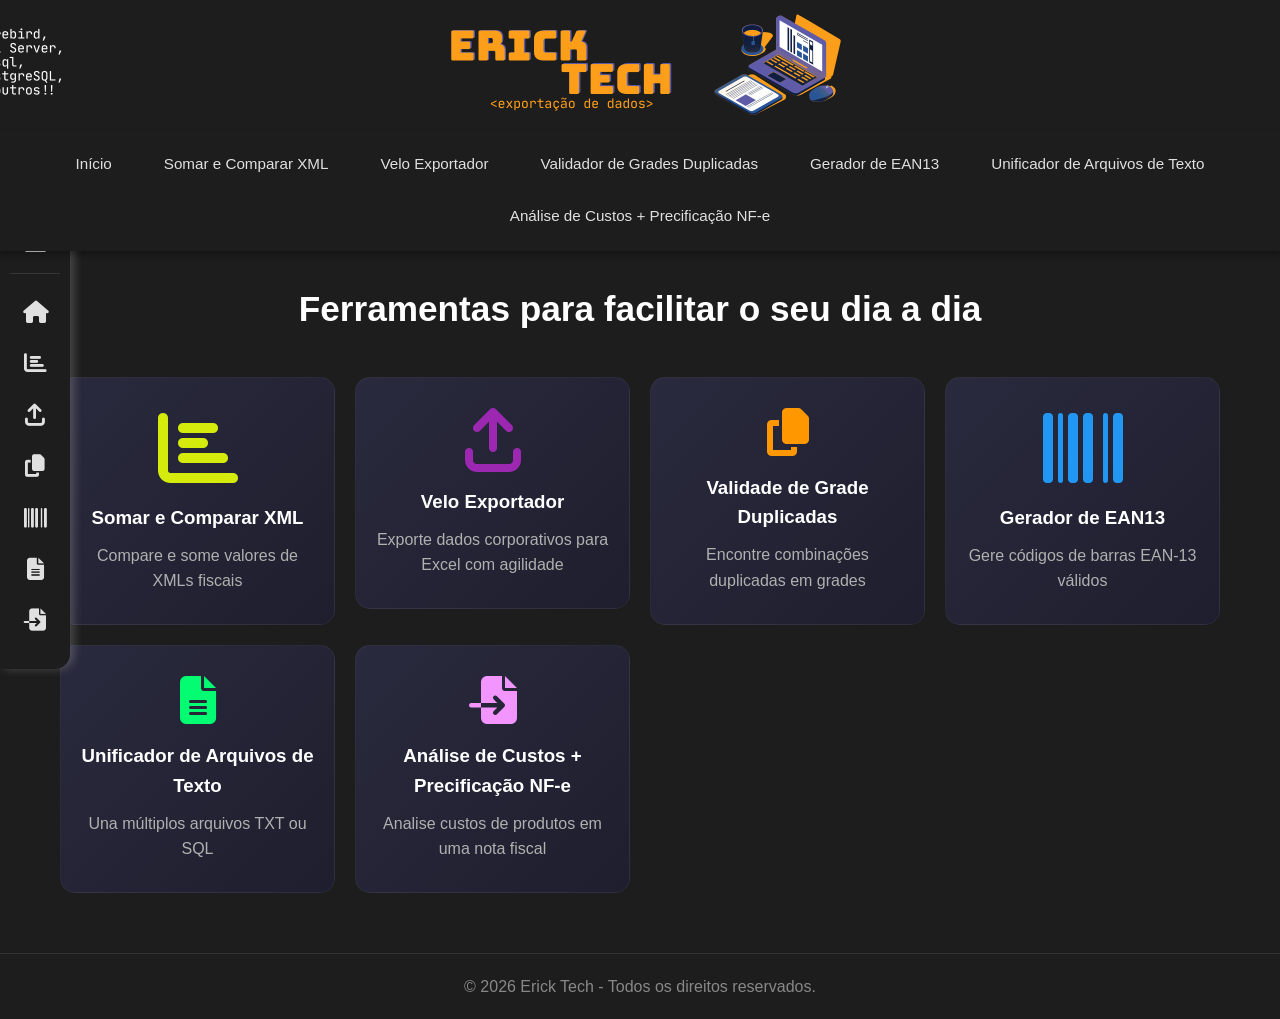
<file: index.html>
<!DOCTYPE html>
<html lang="pt-BR">

<head>
    <meta charset="UTF-8">
    <meta name="viewport" content="width=device-width, initial-scale=1.0">
    <title>Erick Tech - Ferramentas e Sistemas</title>
    <link rel="stylesheet" href="style/style.css">
    <link rel="stylesheet" href="https://cdnjs.cloudflare.com/ajax/libs/font-awesome/6.4.0/css/all.min.css">
    <style>
        /* Estilos exclusivos da página inicial */
        .welcome-message {
            text-align: center;
            margin-bottom: 40px;
        }

        .welcome-message h2 {
            font-size: 2.2rem;
            color: #ffffff;
            margin-bottom: 20px;
        }

        .cards-grid {
            display: grid;
            grid-template-columns: repeat(auto-fit, minmax(220px, 1fr));
            gap: 20px;
            margin-top: 30px;
        }

        .card-link {
            text-decoration: none;
            color: inherit;
            display: block;
        }

        .card-link .card {
            text-align: center;
            padding: 30px 20px;
        }

        .card-link .card h3 {
            color: #fff;
            margin: 15px 0 10px;
        }

        .card-link .card p {
            color: #b0b0b0;
        }

        .card-link:hover .card {
            border-color: #46a24a;
        }
    </style>
</head>

<body>
    <header class="banner">
        <h1></h1>
    </header>
    <div id="menu-container"></div>
    <div id="container-index"></div>
    <div id="menu-lateral-container"></div>

    
    </main>

    <footer>
        &copy; 2026 Erick Tech - Todos os direitos reservados.
    </footer>

    <script src="./js/menu-lateral.js"></script>
    <script src="./js/container-index.js"></script>
    <script src="./js/menu.js"></script>
</body>

</html>
</file>
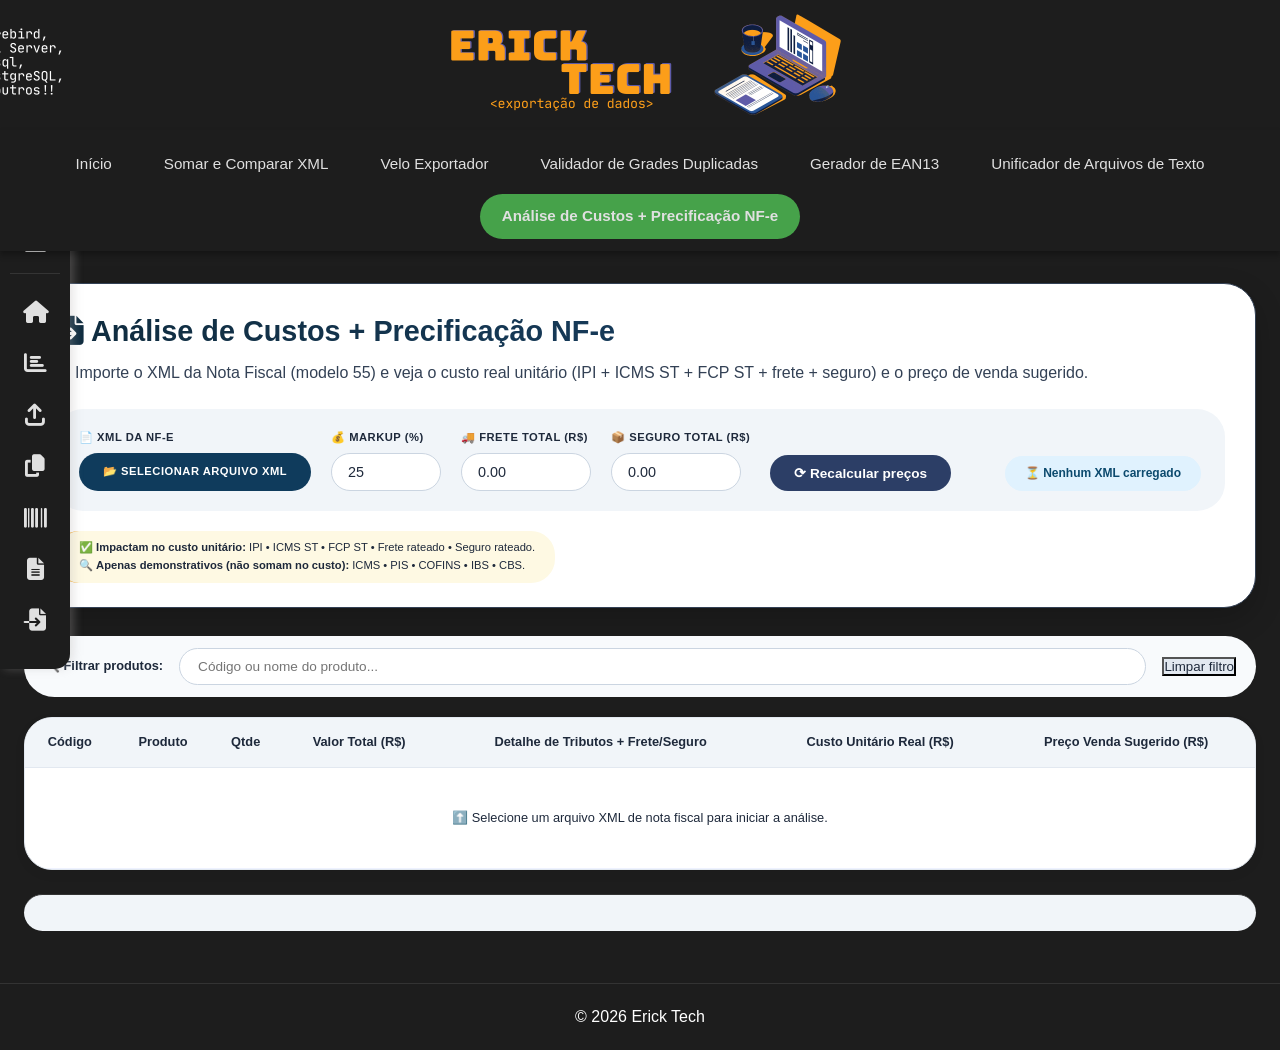
<file: analise_custos_precificacao_nfe/index.html>
<!DOCTYPE html>
<html lang="pt-BR">

<head>
    <meta charset="UTF-8">
    <meta name="viewport" content="width=device-width, initial-scale=1.0, user-scalable=yes">
    <title>Analisador Fiscal NF-e | Custo Real + Preço de Venda</title>
    <link rel="stylesheet" href="../style/style.css">
    <link rel="stylesheet" href="style.css">
    <link rel="stylesheet" href="https://cdnjs.cloudflare.com/ajax/libs/font-awesome/6.4.0/css/all.min.css">
</head>

<body>
    <header class="banner">
        <h1></h1>
    </header>
    <div id="menu-container"></div>
    <div id="menu-lateral-container"></div>

    <main class="container">
        <div class="card">
            <h1><i class="fa-solid fa-file-import"></i> Análise de Custos + Precificação NF-e</h1>
            <div class="sub">Importe o XML da Nota Fiscal (modelo 55) e veja o custo real unitário (IPI + ICMS ST + FCP
                ST + frete + seguro) e o preço de venda sugerido.</div>

            <div class="controls">
                <div class="ctrl-group">
                    <label>📄 XML da NF-e</label>
                    <input type="file" id="xmlUpload" accept=".xml" class="file-input" />
                    <label for="xmlUpload" class="file-label upload-btn" style="background:#0f3b5c; color:white;">📂
                        Selecionar arquivo XML</label>
                </div>
                <div class="ctrl-group">
                    <label>💰 Markup (%)</label>
                    <input type="number" id="markupPercent" value="25" step="0.5" style="width:110px">
                </div>
                <div class="ctrl-group">
                    <label>🚚 Frete Total (R$)</label>
                    <input type="number" id="freteTotal" value="0.00" step="0.01" style="width:130px">
                </div>
                <div class="ctrl-group">
                    <label>📦 Seguro Total (R$)</label>
                    <input type="number" id="seguroTotal" value="0.00" step="0.01" style="width:130px">
                </div>
                <button id="refreshCalc" style="background:#2c3e66;">⟳ Recalcular preços</button>
                <div id="statusMsg" class="status">⏳ Nenhum XML carregado</div>
            </div>

            <div class="legend">
                ✅ <strong>Impactam no custo unitário:</strong> IPI • ICMS ST • FCP ST • Frete rateado • Seguro
                rateado.<br>
                🔍 <strong>Apenas demonstrativos (não somam no custo):</strong> ICMS • PIS • COFINS • IBS • CBS.
            </div>
        </div>

        <!-- Área de filtro -->
        <div class="filter-area">
            <label>🔍 Filtrar produtos:</label>
            <input type="text" id="filterInput" placeholder="Código ou nome do produto..." autocomplete="off">
            <button id="clearFilter" class="btn-outline" style="background:#e2e8f0; color:#1e293b;">Limpar
                filtro</button>
        </div>

        <div class="table-wrapper">
            <table id="invoiceTable">
                <thead>
                    <tr>
                        <th>Código</th>
                        <th>Produto</th>
                        <th>Qtde</th>
                        <th>Valor Total (R$)</th>
                        <th>Detalhe de Tributos + Frete/Seguro</th>
                        <th>Custo Unitário Real (R$)</th>
                        <th>Preço Venda Sugerido (R$)</th>
                    </tr>
                </thead>
                <tbody id="tableBody">
                    <tr>
                        <td colspan="7" style="text-align:center; padding:40px;">⬆️ Selecione um arquivo XML de nota
                            fiscal para iniciar a análise.</td>
                    </tr>
                </tbody>
            </table>
        </div>
        <footer id="footerTotals" class="footer-totals"></footer>
    </main>

    <footer style="text-align: center; margin-top: 20px; color: #fff;">&copy; 2026 Erick Tech</footer>

    <script src="../js/menu-lateral.js"></script>
    <script src="../js/menu.js"></script>
    <script src="script.js"></script>
</body>

</html>
</file>
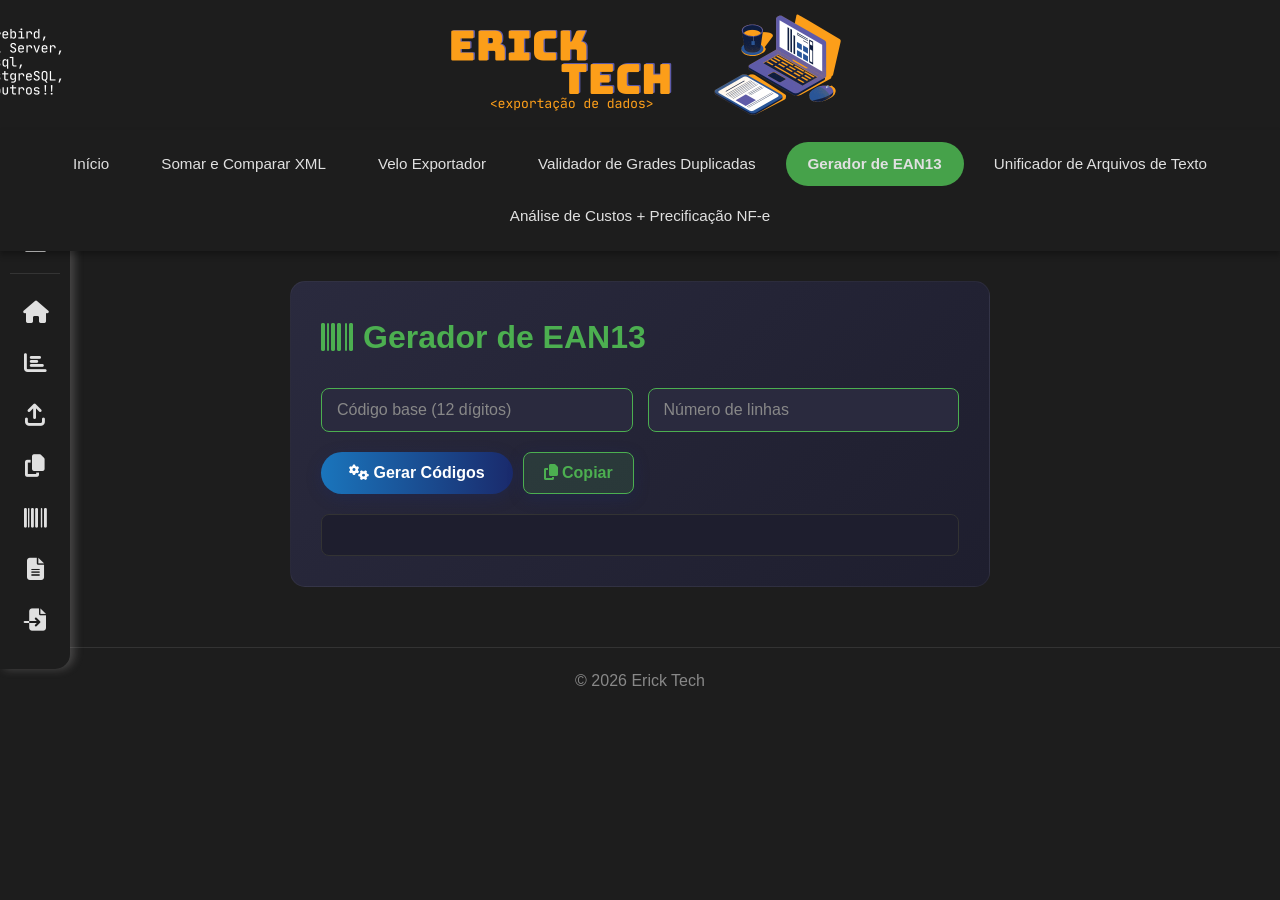
<file: gerador-ean13/index.html>
<!DOCTYPE html>
<html lang="pt-BR">

<head>
    <meta charset="UTF-8">
    <meta name="viewport" content="width=device-width, initial-scale=1.0">
    <title>Gerador de EAN13 - Erick Tech</title>
    <link rel="stylesheet" href="../style/style.css">
    <link rel="stylesheet" href="https://cdnjs.cloudflare.com/ajax/libs/font-awesome/6.4.0/css/all.min.css">
    <style>
        .ean-container {
            max-width: 700px;
            margin: 0 auto;
        }

        .ean-inputs {
            display: flex;
            gap: 15px;
            margin-bottom: 20px;
            flex-wrap: wrap;
        }

        .ean-inputs input {
            padding: 12px 15px;
            border: 1px solid #4CAF50;
            border-radius: 8px;
            background: #2a2a3e;
            color: #fff;
            font-size: 1rem;
            flex: 1;
            min-width: 200px;
        }

        .ean-inputs input::placeholder {
            color: #888;
        }

        .ean-buttons {
            display: flex;
            gap: 10px;
            margin-bottom: 20px;
            flex-wrap: wrap;
        }

        .ean-output {
            background: #1e1e2e;
            border: 1px solid #333;
            border-radius: 8px;
            padding: 20px;
            font-family: 'Courier New', monospace;
            color: #e0e0e0;
            max-height: 400px;
            overflow-y: auto;
            white-space: pre-wrap;
        }
    </style>
</head>

<body>
    <header class="banner">
        <h1></h1>
    </header>
    <div id="menu-container"></div>
    <div id="menu-lateral-container"></div>

    <main class="container">
        <div class="ean-container card" style="padding:30px;">
            <h1 style="color:#4CAF50; display:flex; align-items:center; gap:10px; margin-bottom:25px;">
                <i class="fas fa-barcode"></i> Gerador de EAN13
            </h1>
            <div class="ean-inputs">
                <input type="text" id="baseCode" placeholder="Código base (12 dígitos)" maxlength="12">
                <input type="number" id="rowCount" placeholder="Número de linhas" min="1">
            </div>
            <div class="ean-buttons">
                <button class="btn" id="generateBtn"><i class="fas fa-cogs"></i> Gerar Códigos</button>
                <button class="btn btn-secondary" id="copyBtn"><i class="fas fa-copy"></i> Copiar</button>
            </div>
            <div class="ean-output" id="output"></div>
        </div>
    </main>
    <footer>&copy; 2026 Erick Tech</footer>

    <script src="../js/menu-lateral.js"></script>
    <script src="../js/menu.js"></script>
    <script src="script.js"></script>
</body>

</html>
</file>
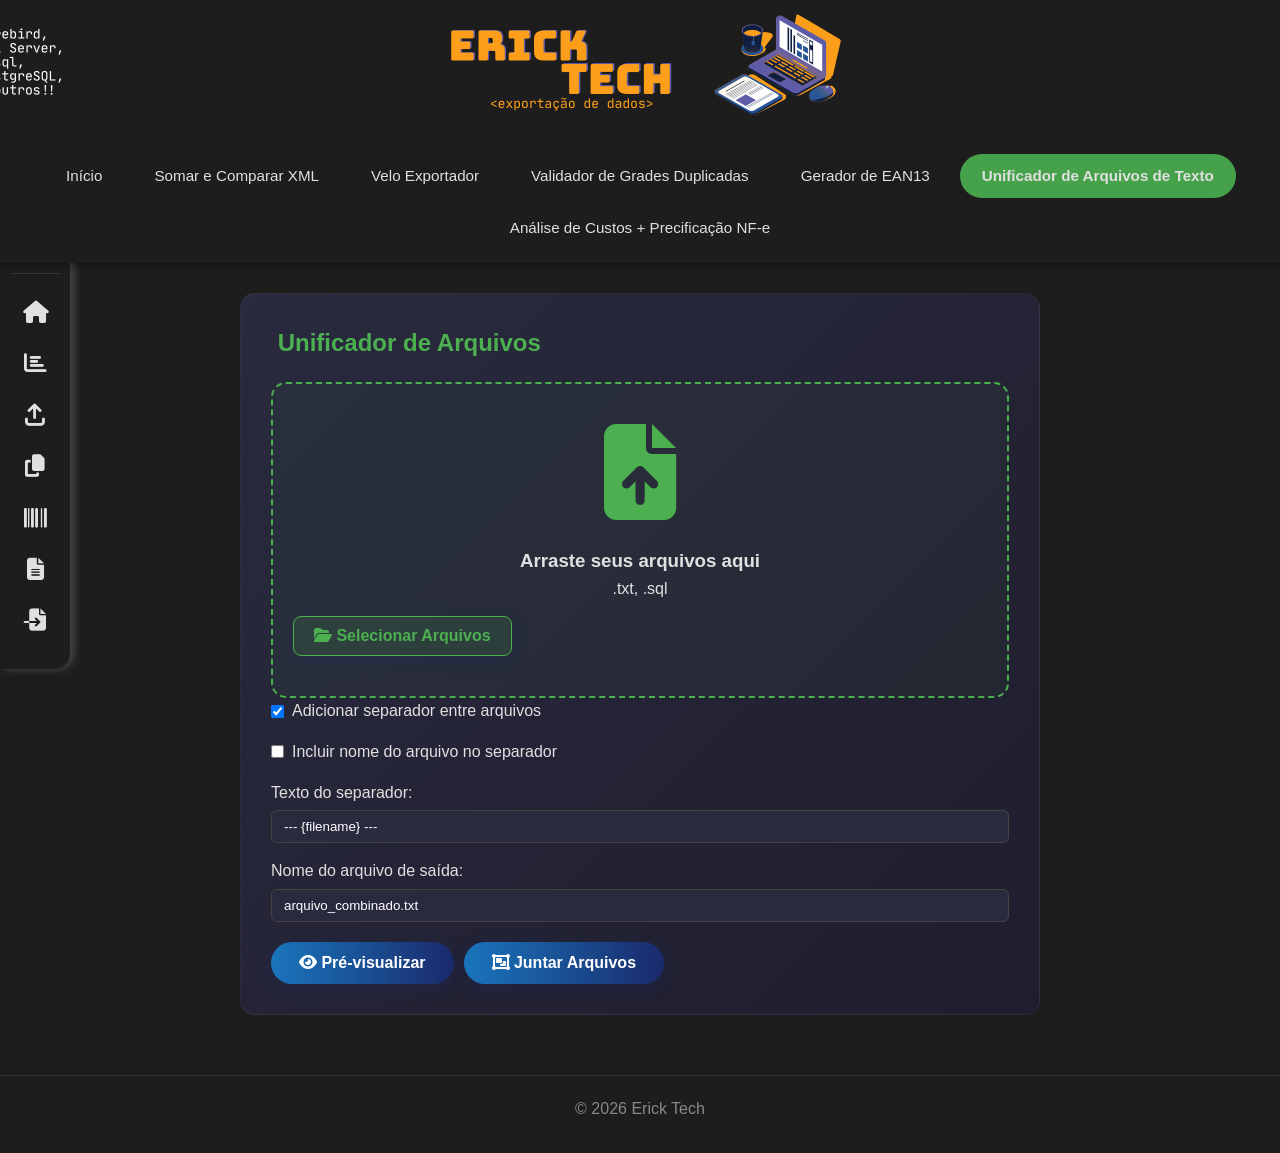
<file: unificador-arquivos-texto/index.html>
<!DOCTYPE html>
<html lang="pt-BR">

<head>
    <meta charset="UTF-8">
    <meta name="viewport" content="width=device-width, initial-scale=1.0">
    <title>Unificador de Arquivos - Erick Tech</title>
    <link rel="stylesheet" href="../style/style.css">
    <link rel="stylesheet" href="https://cdnjs.cloudflare.com/ajax/libs/font-awesome/6.4.0/css/all.min.css">
    <style>
        .unifier-card {
            max-width: 800px;
            margin: 0 auto;
        }

        .file-list {
            list-style: none;
            max-height: 200px;
            overflow-y: auto;
            background: #1e1e2e;
            border-radius: 8px;
            padding: 10px;
            margin: 15px 0;
        }

        .file-item {
            display: flex;
            justify-content: space-between;
            align-items: center;
            padding: 8px;
            border-bottom: 1px solid #333;
            color: #ccc;
        }

        .file-item:last-child {
            border-bottom: none;
        }

        .remove-file {
            color: #ff6b6b;
            cursor: pointer;
            font-weight: bold;
        }

        .preview-box {
            background: #1e1e2e;
            border-radius: 8px;
            padding: 15px;
            max-height: 300px;
            overflow-y: auto;
            font-family: monospace;
            white-space: pre-wrap;
            color: #e0e0e0;
        }

        .option-group {
            margin-bottom: 15px;
        }

        .option-group label {
            display: flex;
            align-items: center;
            gap: 8px;
            cursor: pointer;
        }

        .option-group input[type="text"] {
            padding: 8px 12px;
            background: #2a2a3e;
            border: 1px solid #444;
            border-radius: 6px;
            color: white;
            width: 100%;
            margin-top: 5px;
        }
    </style>
</head>

<body>
    <header class="banner">
        <h1></h1>
    </header>
    <nav>
    <div id="menu-container"></div>
    <div id="menu-lateral-container"></div>

    <main class="container">
        <div class="card unifier-card" style="padding:30px;">
            <h1 style="color:#4CAF50; margin-bottom:20px;"><i class="fas fa-file-merge"></i> Unificador de Arquivos</h1>
            <div class="drop-zone" id="dropZone">
                <div class="upload-icon"><i class="fas fa-file-upload fa-2x"></i></div>
                <h3>Arraste seus arquivos aqui</h3>
                <p>.txt, .sql</p>
                <input type="file" id="fileInput" multiple accept=".txt,.sql" hidden>
                <button class="btn btn-secondary" id="selectBtn" style="margin-top:15px;">
                    <i class="fas fa-folder-open"></i> Selecionar Arquivos
                </button>
            </div>

            <div id="fileSection" style="display:none;">
                <h3 style="margin:20px 0 10px; color:#ccc;">Arquivos Selecionados</h3>
                <ul class="file-list" id="fileList"></ul>
            </div>

            <div class="option-group">
                <label>
                    <input type="checkbox" id="addSeparator" checked>
                    Adicionar separador entre arquivos
                </label>
            </div>
            <div class="option-group">
                <label>
                    <input type="checkbox" id="addFileName">
                    Incluir nome do arquivo no separador
                </label>
            </div>
            <div class="option-group">
                <label>Texto do separador:</label>
                <input type="text" id="separatorText" value="--- {filename} ---">
            </div>
            <div class="option-group">
                <label>Nome do arquivo de saída:</label>
                <input type="text" id="outputFileName" value="arquivo_combinado.txt">
            </div>

            <div id="preview" style="display:none; margin-top:20px;">
                <h3 style="color:#ccc;">Pré-visualização</h3>
                <div class="preview-box" id="previewContent"></div>
            </div>

            <div style="display:flex; gap:10px; flex-wrap:wrap; margin-top:20px;">
                <button class="btn" id="previewBtn"><i class="fas fa-eye"></i> Pré-visualizar</button>
                <button class="btn" id="mergeBtn"><i class="fas fa-object-group"></i> Juntar Arquivos</button>
                <button class="btn btn-secondary" id="downloadBtn" style="display:none;"><i class="fas fa-download"></i>
                    Baixar</button>
            </div>
            <div id="message" style="margin-top:15px; padding:10px; border-radius:6px; display:none;"></div>
        </div>
    </main>
    <footer>&copy; 2026 Erick Tech</footer>

    <script src="../js/menu-lateral.js"></script>
    <script src="../js/menu.js"></script>
    <script src="script.js"></script>
</body>

</html>
</file>
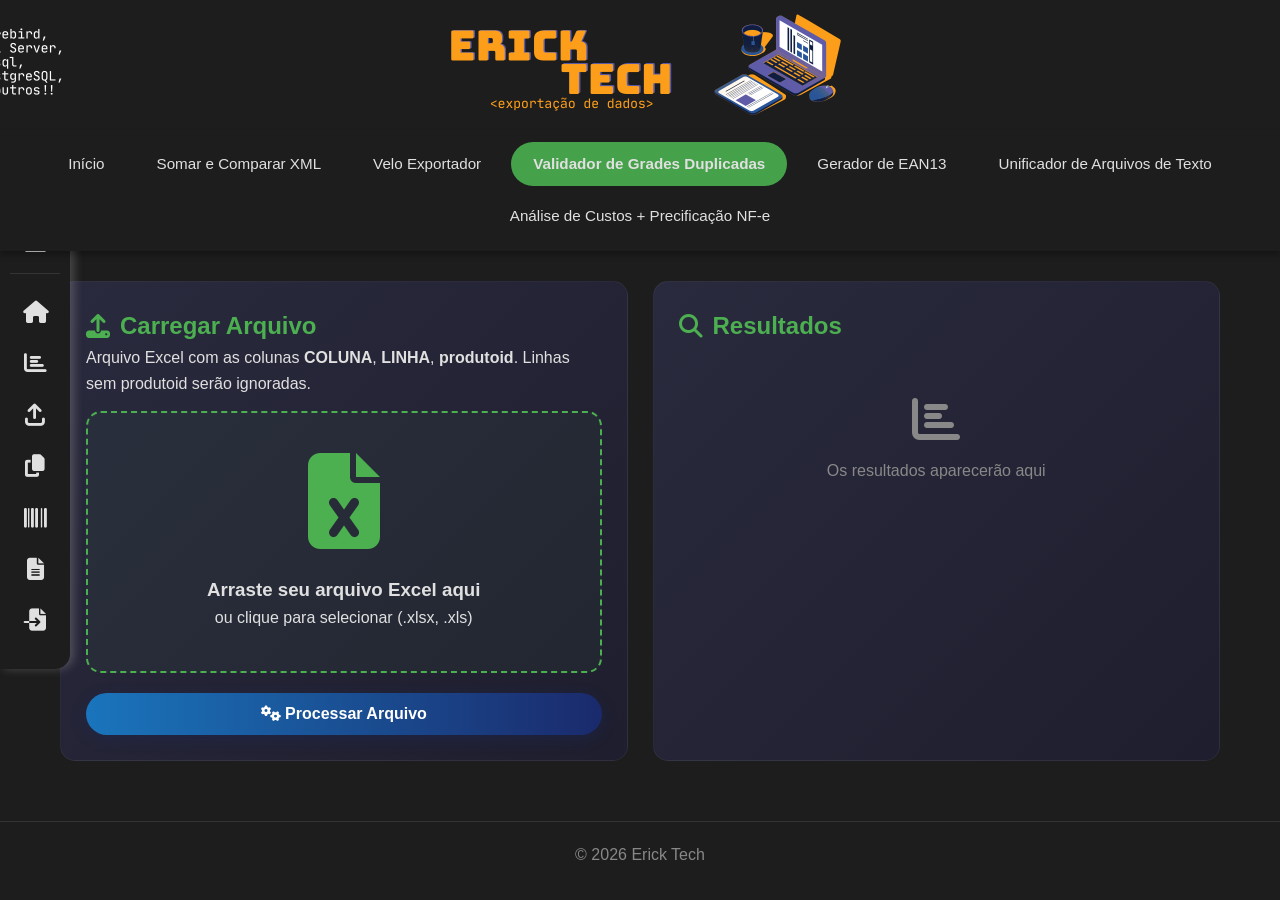
<file: validade-grade-duplicadas/index.html>
<!DOCTYPE html>
<html lang="pt-BR">

<head>
    <meta charset="UTF-8">
    <meta name="viewport" content="width=device-width, initial-scale=1.0">
    <title>Validador de Grades Duplicadas - Erick Tech</title>
    <link rel="stylesheet" href="../style/style.css">
    <link rel="stylesheet" href="https://cdnjs.cloudflare.com/ajax/libs/font-awesome/6.4.0/css/all.min.css">
    <style>
        .dual-grid {
            display: grid;
            grid-template-columns: 1fr 1fr;
            gap: 25px;
            margin-top: 20px;
        }

        @media (max-width: 900px) {
            .dual-grid {
                grid-template-columns: 1fr;
            }
        }

        .stats-row {
            display: flex;
            justify-content: space-around;
            flex-wrap: wrap;
            gap: 15px;
            margin: 20px 0;
        }

        .stat-item {
            background: rgba(255, 255, 255, 0.05);
            border-radius: 10px;
            padding: 15px;
            text-align: center;
            min-width: 150px;
        }

        .stat-item .number {
            font-size: 2.5rem;
            font-weight: bold;
            color: #4CAF50;
        }

        .duplicates-table {
            width: 100%;
            border-collapse: collapse;
            margin-top: 15px;
        }

        .duplicates-table th {
            background: rgba(76, 175, 80, 0.2);
            color: #4CAF50;
            padding: 12px;
        }

        .duplicates-table td {
            padding: 10px;
            border-bottom: 1px solid rgba(255, 255, 255, 0.05);
        }

        .duplicates-table tr:hover {
            background: rgba(76, 175, 80, 0.05);
        }

        .example-box {
            background: rgba(255, 193, 7, 0.1);
            border-left: 4px solid #FFC107;
            padding: 15px;
            border-radius: 0 8px 8px 0;
            margin-top: 20px;
            color: #ccc;
        }
    </style>
</head>

<body>
    <header class="banner">
    
    
    </header>
    <div id="menu-container"></div>
    <div id="menu-lateral-container"></div>
    
    

    <main class="container">
        <div class="dual-grid">
            <div class="card">
                <h2 style="color:#4CAF50; display:flex; align-items:center; gap:10px;">
                    <i class="fas fa-upload"></i> Carregar Arquivo
                </h2>
                <p style="margin-bottom:15px;">Arquivo Excel com as colunas <strong>COLUNA</strong>,
                    <strong>LINHA</strong>, <strong>produtoid</strong>. Linhas sem produtoid serão ignoradas.</p>
                <div class="drop-zone" id="dropArea">
                    <div class="upload-icon"><i class="fas fa-file-excel fa-2x"></i></div>
                    <h3>Arraste seu arquivo Excel aqui</h3>
                    <p>ou clique para selecionar (.xlsx, .xls)</p>
                    <input type="file" id="fileInput" accept=".xlsx,.xls" hidden>
                </div>
                <div id="fileInfo" style="display:none; margin-top:15px; color:#ccc;">
                    <p><strong>Arquivo:</strong> <span id="fileName"></span></p>
                    <p><strong>Tamanho:</strong> <span id="fileSize"></span></p>
                </div>
                <button class="btn" id="processBtn" disabled style="margin-top:20px; width:100%;">
                    <i class="fas fa-cogs"></i> Processar Arquivo
                </button>
            </div>

            <div class="card">
                <h2 style="color:#4CAF50; display:flex; align-items:center; gap:10px;">
                    <i class="fas fa-search"></i> Resultados
                </h2>
                <div id="initialMessage" style="text-align:center; padding:50px 20px; color:#888;">
                    <i class="fas fa-chart-bar fa-3x" style="margin-bottom:15px;"></i>
                    <p>Os resultados aparecerão aqui</p>
                </div>
                <div id="resultContainer" style="display:none;">
                    <div class="card" style="background:rgba(76,175,80,0.1); margin-bottom:20px;">
                        <h3 style="color:#4CAF50;">Resumo</h3>
                        <div class="stats-row">
                            <div class="stat-item">
                                <div class="number" id="totalDuplicates">0</div>
                                <div>Duplicatas</div>
                            </div>
                            <div class="stat-item">
                                <div class="number" id="uniqueDuplicates">0</div>
                                <div>Combinações</div>
                            </div>
                            <div class="stat-item">
                                <div class="number" id="totalRows">0</div>
                                <div>Linhas analisadas</div>
                            </div>
                        </div>
                    </div>
                    <div style="overflow-x:auto;">
                        <table class="duplicates-table">
                            <thead>
                                <tr>
                                    <th>#</th>
                                    <th>COLUNA</th>
                                    <th>LINHA</th>
                                    <th>produtoid</th>
                                    <th>Ocorrências</th>
                                </tr>
                            </thead>
                            <tbody id="resultsBody"></tbody>
                        </table>
                    </div>
                    <button class="btn" id="exportBtn" style="margin-top:20px; width:100%;">
                        <i class="fas fa-download"></i> Exportar Duplicatas
                    </button>
                    <div class="example-box">
                        <h4><i class="fas fa-lightbulb"></i> Exemplo</h4>
                        <p>O sistema identifica combinações COLUNA+LINHA+produtoid repetidas.</p>
                    </div>
                </div>
            </div>
        </div>
    </main>
    <footer>&copy; 2026 Erick Tech</footer>

    <script src="../js/menu-lateral.js"></script>
    <script src="../js/menu.js"></script>
    <script src="https://cdn.sheetjs.com/xlsx-0.20.0/package/dist/xlsx.full.min.js"></script>
    <script src="script.js"></script>
</body>

</html>
</file>
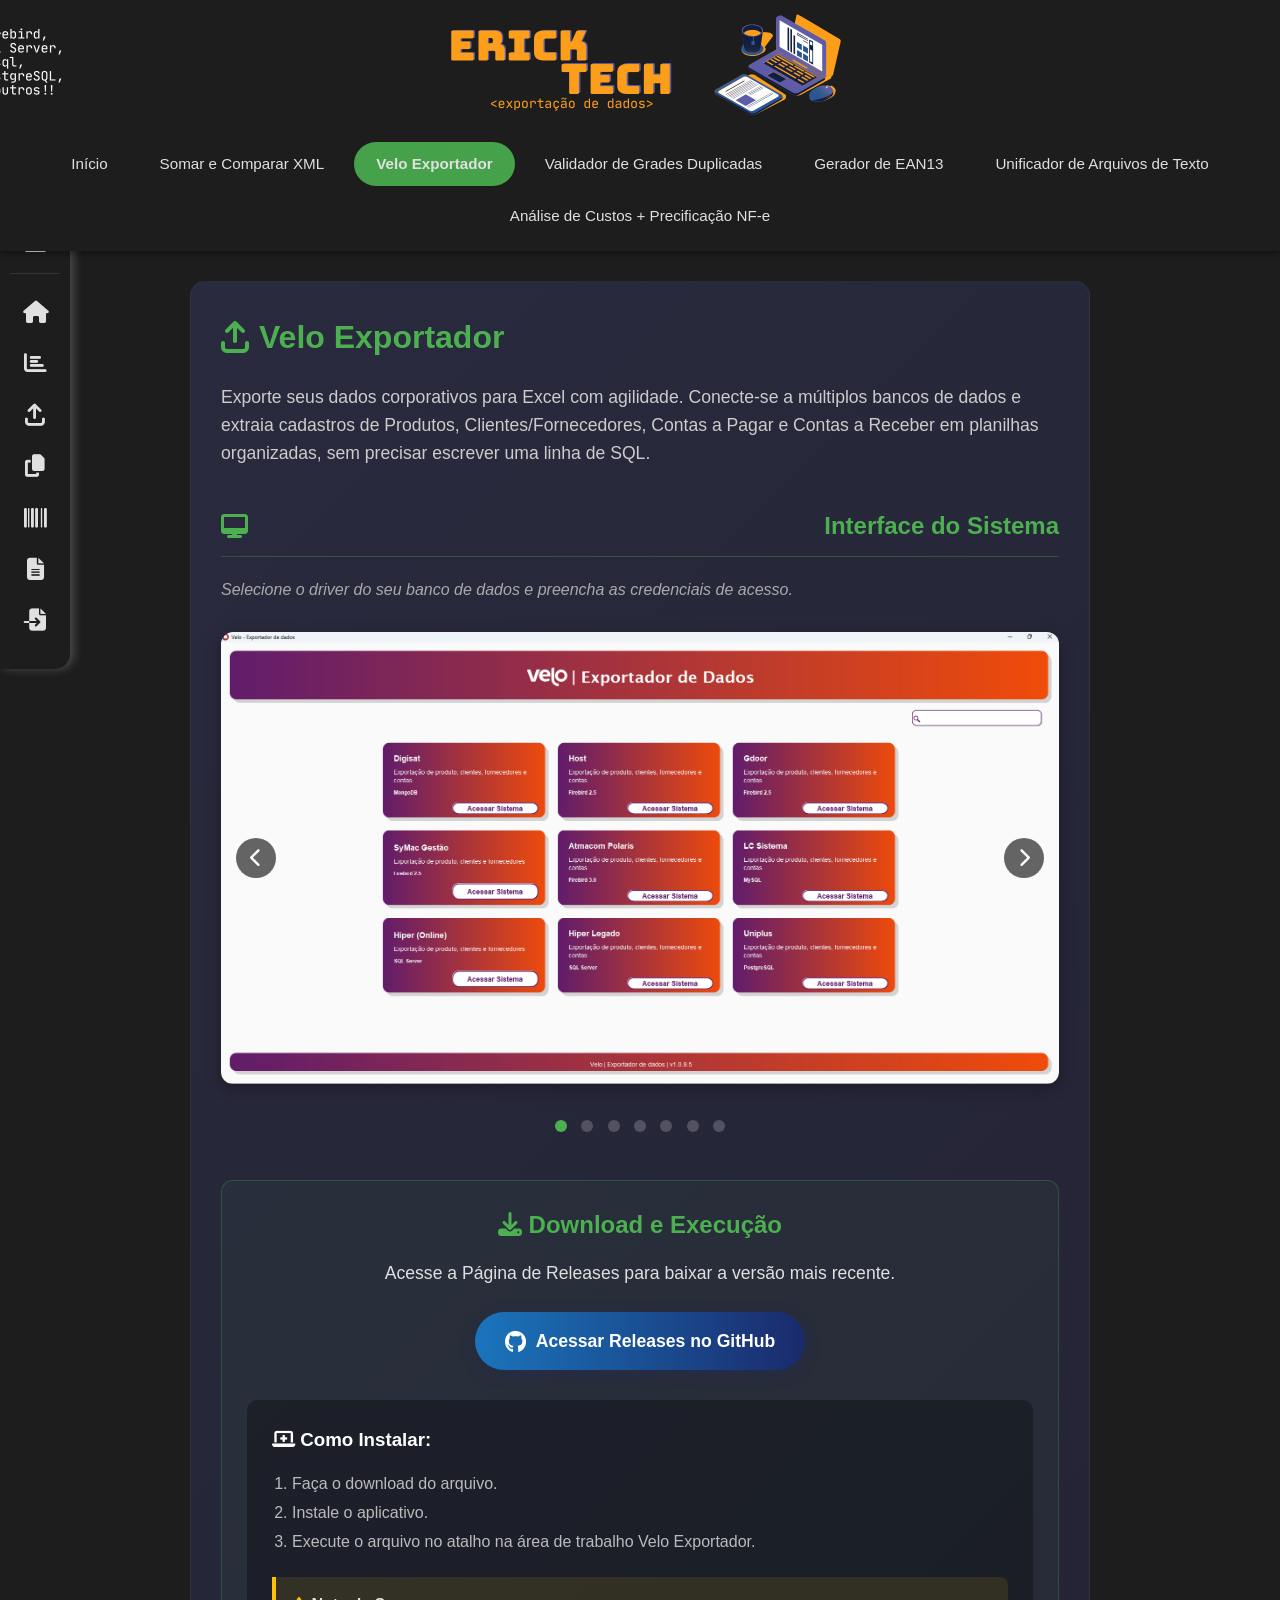
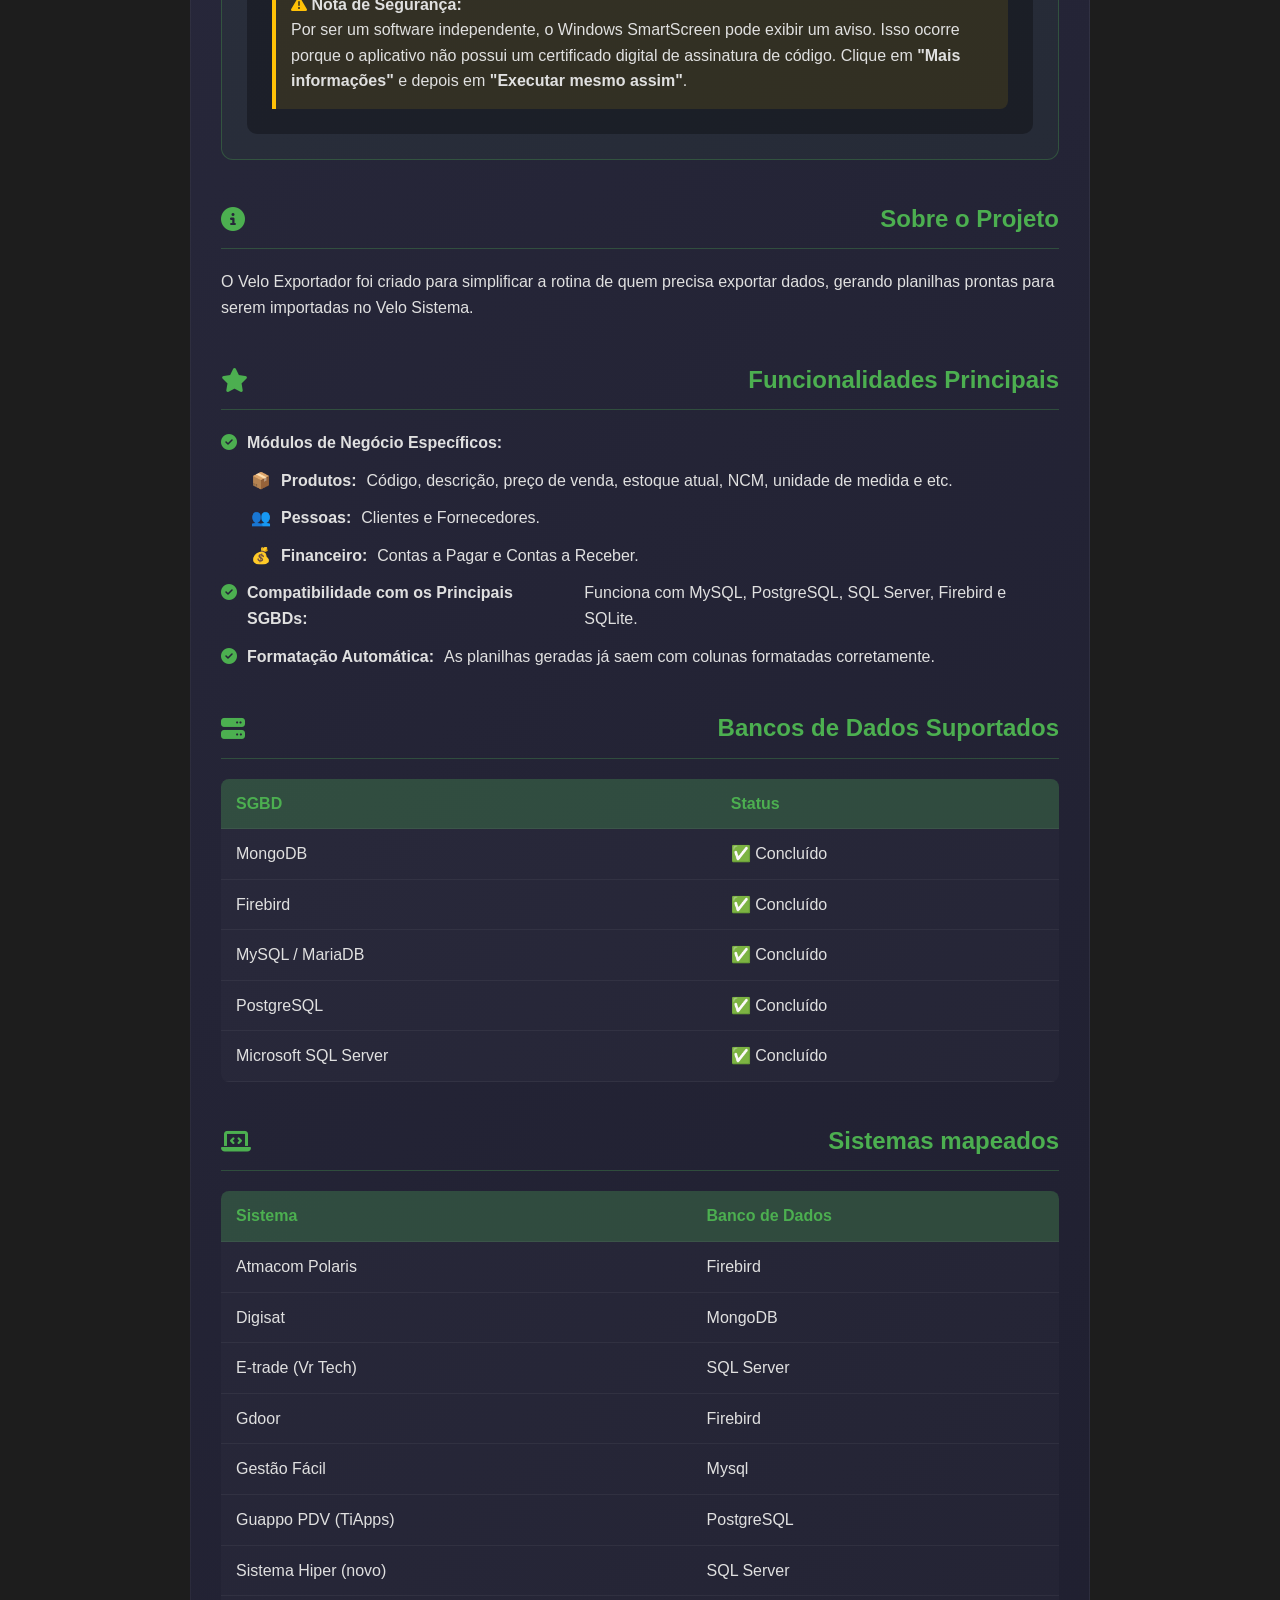
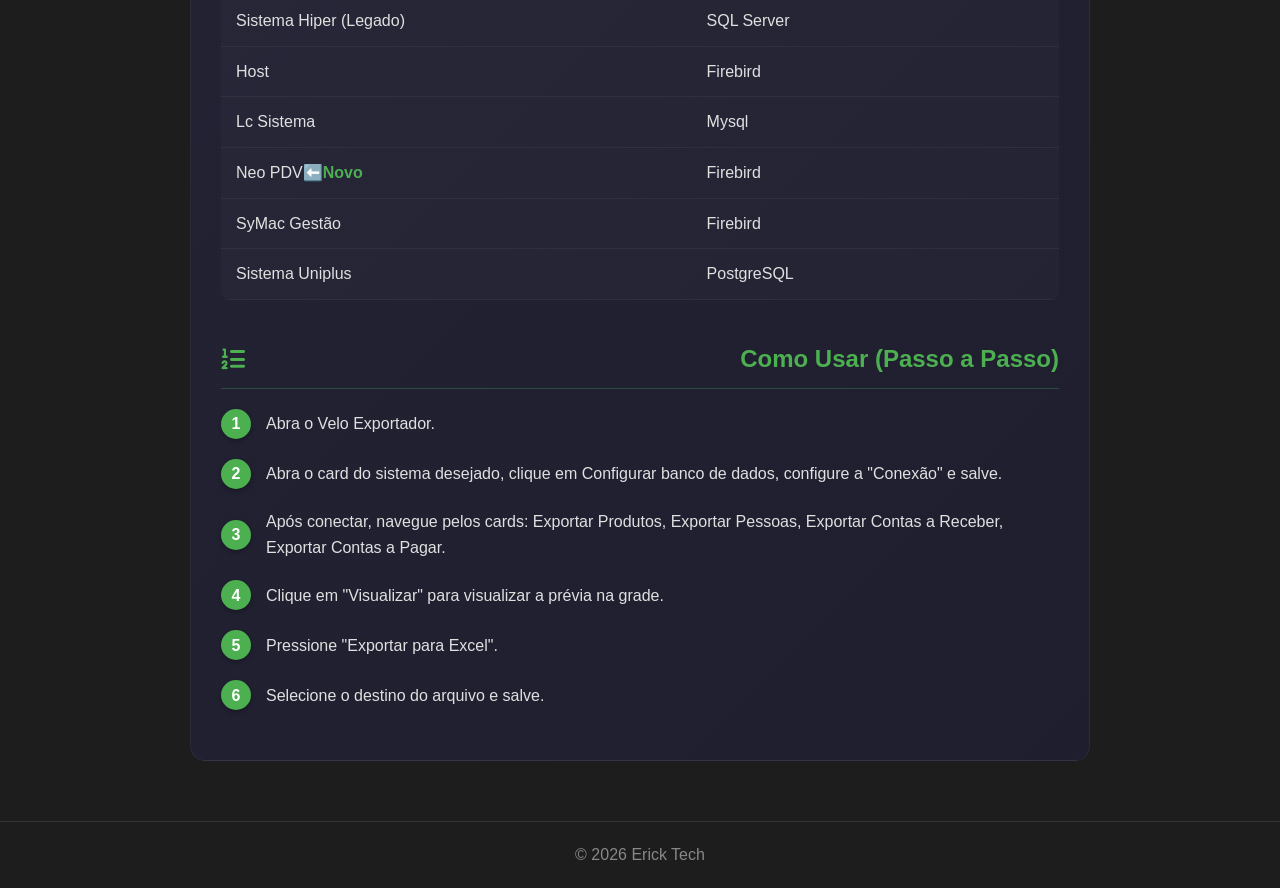
<file: velo-exportador/index.html>
<!DOCTYPE html>
<html lang="pt-BR">

<head>
    <meta charset="UTF-8">
    <meta name="viewport" content="width=device-width, initial-scale=1.0">
    <title>Velo Exportador - Erick Tech</title>
    <link rel="stylesheet" href="../style/style.css">
    <link rel="stylesheet" href="https://cdnjs.cloudflare.com/ajax/libs/font-awesome/6.4.0/css/all.min.css">
    <style>
        .velo-card {
            max-width: 900px;
            margin: 0 auto;
            padding: 30px;
        }

        /* CARROSSEL */
        .carousel-container {
            position: relative;
            max-width: 100%;
            margin: 30px auto;
            overflow: hidden;
            border-radius: 12px;
            box-shadow: 0 5px 15px rgba(0, 0, 0, 0.3);
            background: #111;
        }

        .carousel-slides {
            display: flex;
            transition: transform 0.5s ease-in-out;
        }

        .carousel-slide {
            min-width: 100%;
            display: flex;
            justify-content: center;
            align-items: center;
        }

        .carousel-slide img {
            max-width: 100%;
            height: auto;
            max-height: 500px;
            display: block;
        }

        .carousel-btn {
            position: absolute;
            top: 50%;
            transform: translateY(-50%);
            background: rgba(0, 0, 0, 0.6);
            color: white;
            border: none;
            width: 40px;
            height: 40px;
            cursor: pointer;
            font-size: 1.2rem;
            border-radius: 50%;
            transition: background 0.3s;
            z-index: 10;
            display: flex;
            align-items: center;
            justify-content: center;
        }

        .carousel-btn:hover {
            background: rgba(76, 175, 80, 0.9);
        }

        .prev-btn {
            left: 15px;
        }

        .next-btn {
            right: 15px;
        }

        .carousel-dots {
            text-align: center;
            margin-top: 15px;
        }

        .dot {
            display: inline-block;
            width: 12px;
            height: 12px;
            background: rgba(255, 255, 255, 0.2);
            margin: 0 5px;
            border-radius: 50%;
            cursor: pointer;
            transition: background 0.3s;
        }

        .dot.active,
        .dot:hover {
            background: #4CAF50;
        }

        /* OUTROS ESTILOS DA PÁGINA */
        .section-title {
            color: #4CAF50;
            border-bottom: 1px solid rgba(76, 175, 80, 0.3);
            padding-bottom: 10px;
            margin-top: 40px;
            margin-bottom: 20px;
            display: flex;
            align-items: center;
            gap: 10px;
        }

        .data-table {
            width: 100%;
            border-collapse: collapse;
            margin: 20px 0;
            background: rgba(255, 255, 255, 0.02);
            border-radius: 8px;
            overflow: hidden;
        }

        .data-table th,
        .data-table td {
            padding: 12px 15px;
            text-align: left;
            border-bottom: 1px solid rgba(255, 255, 255, 0.05);
        }

        .data-table th {
            background: rgba(76, 175, 80, 0.15);
            color: #4CAF50;
        }

        .feature-list {
            list-style: none;
            padding: 0;
        }

        .feature-list li {
            margin-bottom: 12px;
            display: flex;
            align-items: flex-start;
            gap: 10px;
            color: #e0e0e0;
        }

        .feature-list i.fa-check-circle {
            color: #4CAF50;
            margin-top: 4px;
        }

        .step-list {
            counter-reset: steps;
            list-style: none;
            padding: 0;
        }

        .step-list li {
            position: relative;
            padding-left: 45px;
            margin-bottom: 20px;
            min-height: 30px;
            display: flex;
            align-items: center;
        }

        .step-list li::before {
            counter-increment: steps;
            content: counter(steps);
            position: absolute;
            left: 0;
            top: 50%;
            transform: translateY(-50%);
            background: #4CAF50;
            color: white;
            width: 30px;
            height: 30px;
            border-radius: 50%;
            display: flex;
            align-items: center;
            justify-content: center;
            font-size: 1rem;
            font-weight: bold;
            box-shadow: 0 2px 5px rgba(0, 0, 0, 0.3);
        }

        .download-box {
            background: rgba(76, 175, 80, 0.05);
            border: 1px solid rgba(76, 175, 80, 0.3);
            border-radius: 12px;
            padding: 25px;
            text-align: center;
            margin: 40px 0;
            transition: transform 0.3s, box-shadow 0.3s;
        }

        .download-box:hover {
            transform: translateY(-5px);
            box-shadow: 0 10px 25px rgba(0, 0, 0, 0.2);
            border-color: #4CAF50;
        }

        .alert-box {
            margin-top: 20px;
            padding: 15px;
            border-left: 4px solid #FFC107;
            background: rgba(255, 193, 7, 0.1);
            border-radius: 0 8px 8px 0;
            text-align: left;
        }
    </style>
</head>

<body>
    <header class="banner">
        <h1></h1>
    </header>
    <div id="menu-container"></div>
    <div id="menu-lateral-container"></div>

    <main class="container">
        <div class="card velo-card">
            <h1 style="color:#4CAF50; display:flex; align-items:center; gap:10px; margin-bottom:20px;">
                <i class="fa-solid fa-arrow-up-from-bracket"></i> Velo Exportador
            </h1>
            <p style="font-size: 1.1rem; color: #ccc; line-height: 1.6;">
                Exporte seus dados corporativos para Excel com agilidade. Conecte-se a múltiplos bancos de dados e
                extraia cadastros de Produtos, Clientes/Fornecedores, Contas a Pagar e Contas a Receber em planilhas
                organizadas, sem precisar escrever uma linha de SQL.
            </p>

            <h2 class="section-title"><i class="fas fa-desktop"></i> Interface do Sistema</h2>
            <p style="color: #aaa; font-style: italic; margin-bottom: 20px;">Selecione o driver do seu banco de dados e
                preencha as credenciais de acesso.</p>

            <div class="carousel-container">
                <button class="carousel-btn prev-btn"><i class="fas fa-chevron-left"></i></button>
                <div class="carousel-slides">
                    <div class="carousel-slide"><img src="img/veloexportardor1.png" alt="Tela do Sistema 1"></div>
                    <div class="carousel-slide"><img src="img/veloexportardor2.png" alt="Tela do Sistema 2"></div>
                    <div class="carousel-slide"><img src="img/veloexportardor3.png" alt="Tela do Sistema 3"></div>
                    <div class="carousel-slide"><img src="img/veloexportardor4.png" alt="Tela do Sistema 4"></div>
                    <div class="carousel-slide"><img src="img/veloexportardor5.png" alt="Tela do Sistema 5"></div>
                    <div class="carousel-slide"><img src="img/veloexportardor6.png" alt="Tela do Sistema 6"></div>
                    <div class="carousel-slide"><img src="img/veloexportardor7.png" alt="Tela do Sistema 7"></div>
                </div>
                <button class="carousel-btn next-btn"><i class="fas fa-chevron-right"></i></button>
            </div>
            <div class="carousel-dots">
                <span class="dot active" data-slide="0"></span>
                <span class="dot" data-slide="1"></span>
                <span class="dot" data-slide="2"></span>
                <span class="dot" data-slide="3"></span>
                <span class="dot" data-slide="4"></span>
                <span class="dot" data-slide="5"></span>
                <span class="dot" data-slide="6"></span>
            </div>

            <div class="download-box">
                <h2 style="color: #4CAF50; margin-bottom: 15px;"><i class="fas fa-download"></i> Download e Execução
                </h2>
                <p style="margin-bottom: 25px; color: #e0e0e0; font-size: 1.1rem;">Acesse a Página de Releases para
                    baixar a versão mais recente.</p>

                <a href="https://github.com/ericktech-sql/velo-exportador.V01/releases/tag/Velo-Exportador-v1.0.13.5"
                    target="_blank" class="btn"
                    style="text-decoration: none; display: inline-flex; align-items: center; gap: 10px; margin-bottom: 30px; font-size: 1.1rem; padding: 15px 30px;">
                    <i class="fab fa-github fa-lg"></i> Acessar Releases no GitHub
                </a>

                <div style="text-align: left; background: rgba(0,0,0,0.3); padding: 25px; border-radius: 10px;">
                    <h3 style="color: #fff; margin-bottom: 15px;"><i class="fas fa-laptop-medical"></i> Como Instalar:
                    </h3>
                    <ol style="margin-left: 20px; color: #bbb; line-height: 1.8;">
                        <li>Faça o download do arquivo.</li>
                        <li>Instale o aplicativo.</li>
                        <li>Execute o arquivo no atalho na área de trabalho Velo Exportador.</li>
                    </ol>
                    <div class="alert-box">
                        <strong><i class="fas fa-exclamation-triangle" style="color: #FFC107;"></i> Nota de
                            Segurança:</strong><br>
                        Por ser um software independente, o Windows SmartScreen pode exibir um aviso. Isso ocorre porque
                        o aplicativo não possui um certificado digital de assinatura de código. Clique em <strong>"Mais
                            informações"</strong> e depois em <strong>"Executar mesmo assim"</strong>.
                    </div>
                </div>
            </div>

            <h2 class="section-title"><i class="fas fa-info-circle"></i> Sobre o Projeto</h2>
            <p style="color: #e0e0e0;">O Velo Exportador foi criado para simplificar a rotina de quem precisa exportar
                dados, gerando planilhas prontas para serem importadas no Velo Sistema.</p>

            <h2 class="section-title"><i class="fas fa-star"></i> Funcionalidades Principais</h2>
            <ul class="feature-list">
                <li><i class="fas fa-check-circle"></i> <strong>Módulos de Negócio Específicos:</strong></li>
                <li style="margin-left: 30px;">📦 <strong>Produtos:</strong> Código, descrição, preço de venda, estoque
                    atual, NCM, unidade de medida e etc.</li>
                <li style="margin-left: 30px;">👥 <strong>Pessoas:</strong> Clientes e Fornecedores.</li>
                <li style="margin-left: 30px;">💰 <strong>Financeiro:</strong> Contas a Pagar e Contas a Receber.</li>
                <li><i class="fas fa-check-circle"></i> <strong>Compatibilidade com os Principais SGBDs:</strong>
                    Funciona com MySQL, PostgreSQL, SQL Server, Firebird e SQLite.</li>
                <li><i class="fas fa-check-circle"></i> <strong>Formatação Automática:</strong> As planilhas geradas já
                    saem com colunas formatadas corretamente.</li>
            </ul>

            <h2 class="section-title"><i class="fas fa-server"></i> Bancos de Dados Suportados</h2>
            <table class="data-table">
                <thead>
                    <tr>
                        <th>SGBD</th>
                        <th>Status</th>
                    </tr>
                </thead>
                <tbody>
                    <tr>
                        <td>MongoDB</td>
                        <td>✅ Concluído</td>
                    </tr>
                    <tr>
                        <td>Firebird</td>
                        <td>✅ Concluído</td>
                    </tr>
                    <tr>
                        <td>MySQL / MariaDB</td>
                        <td>✅ Concluído</td>
                    </tr>
                    <tr>
                        <td>PostgreSQL</td>
                        <td>✅ Concluído</td>
                    </tr>
                    <tr>
                        <td>Microsoft SQL Server</td>
                        <td>✅ Concluído</td>
                    </tr>
                </tbody>
            </table>

            <h2 class="section-title"><i class="fas fa-laptop-code"></i> Sistemas mapeados</h2>
            <table class="data-table">
                <thead>
                    <tr>
                        <th>Sistema</th>
                        <th>Banco de Dados</th>
                    </tr>
                </thead>
                <tbody>
                    <tr>
                        <td>Atmacom Polaris</td>
                        <td>Firebird</td>
                    </tr>
                    <tr>
                        <td>Digisat</td>
                        <td>MongoDB</td>
                    </tr>
                    <tr>
                        <td>E-trade (Vr Tech)
                        </td>
                        <td>SQL Server</td>
                    </tr>
                    <tr>
                        <td>Gdoor</td>
                        <td>Firebird</td>
                    </tr>
                    <tr>
                        <td>Gestão Fácil</td>
                        <td>Mysql</td>
                    </tr>
                    <tr>
                        <td>Guappo PDV (TiApps)
                        </td>
                        <td>PostgreSQL</td>
                    </tr>
                    <tr>
                        <td>Sistema Hiper (novo)</td>
                        <td>SQL Server</td>
                    </tr>
                    <tr>
                        <td>Sistema Hiper (Legado)</td>
                        <td>SQL Server</td>
                    </tr>
                    <tr>
                        <td>Host</td>
                        <td>Firebird</td>
                    </tr>
                    <tr>
                        <td>Lc Sistema</td>
                        <td>Mysql</td>
                    </tr>
                    <tr>
                        <td>Neo PDV<font color=#4CAF50><strong>⬅️Novo</strong></font>
                        </td>
                        <td>Firebird</td>
                    </tr>
                    <tr>
                        <td>SyMac Gestão</td>
                        <td>Firebird</td>
                    </tr>
                    <tr>
                        <td>Sistema Uniplus</td>
                        <td>PostgreSQL</td>
                    </tr>
                </tbody>
            </table>

            <h2 class="section-title"><i class="fas fa-list-ol"></i> Como Usar (Passo a Passo)</h2>
            <ul class="step-list">
                <li>Abra o Velo Exportador.</li>
                <li>Abra o card do sistema desejado, clique em Configurar banco de dados, configure a "Conexão" e salve.
                </li>
                <li>Após conectar, navegue pelos cards: Exportar Produtos, Exportar Pessoas, Exportar Contas a Receber,
                    Exportar Contas a Pagar.</li>
                <li>Clique em "Visualizar" para visualizar a prévia na grade.</li>
                <li>Pressione "Exportar para Excel".</li>
                <li>Selecione o destino do arquivo e salve.</li>
            </ul>

        </div>
    </main>
    <footer>&copy; 2026 Erick Tech</footer>

    <script src="../js/menu-lateral.js"></script>
    <script src="../js/menu.js"></script>
    <script>
        // Lógica do Carrossel
        document.addEventListener('DOMContentLoaded', () => {
            const track = document.querySelector('.carousel-slides');
            const slides = Array.from(track.children);
            const nextButton = document.querySelector('.next-btn');
            const prevButton = document.querySelector('.prev-btn');
            const dots = Array.from(document.querySelectorAll('.dot'));
            let currentIndex = 0;
            let autoPlayInterval;

            function updateCarousel(index) {
                track.style.transform = `translateX(-${index * 100}%)`;
                dots.forEach(dot => dot.classList.remove('active'));
                dots[index].classList.add('active');
            }

            function nextSlide() {
                currentIndex = (currentIndex === slides.length - 1) ? 0 : currentIndex + 1;
                updateCarousel(currentIndex);
            }

            function prevSlide() {
                currentIndex = (currentIndex === 0) ? slides.length - 1 : currentIndex - 1;
                updateCarousel(currentIndex);
            }

            function resetAutoPlay() {
                clearInterval(autoPlayInterval);
                autoPlayInterval = setInterval(nextSlide, 5000);
            }

            nextButton.addEventListener('click', () => {
                nextSlide();
                resetAutoPlay();
            });

            prevButton.addEventListener('click', () => {
                prevSlide();
                resetAutoPlay();
            });

            dots.forEach((dot, index) => {
                dot.addEventListener('click', () => {
                    currentIndex = index;
                    updateCarousel(currentIndex);
                    resetAutoPlay();
                });
            });

            // Iniciar Auto-play
            autoPlayInterval = setInterval(nextSlide, 5000);
        });
    </script>
</body>

</html>
</file>
<file: style/style.css>
/* ==================== RESET E BASE ==================== */
* {
    margin: 0;
    padding: 0;
    box-sizing: border-box;
}

body {
    font-family: 'Segoe UI', Tahoma, Geneva, Verdana, sans-serif;
    background: linear-gradient(135deg, #1d1d1d 0%, #1d1d1d 100%);
    color: #e0e0e0;
    line-height: 1.6;
    min-height: 100vh;
}

/* ==================== BANNER ==================== */
.banner {
    width: 100%;
    height: 130px;
    background-image: url('../img/banner.png');
    background-size: cover;
    background-position: center;
    display: flex;
    align-items: center;
    justify-content: center;
    position: relative;
}

.banner h1 {
    color: white;
    font-size: 3rem;
    text-shadow: 3px 3px 8px rgba(0, 0, 0, 0.6);
    z-index: 1;
    text-align: center;
    padding: 0 20px;
}

/* ==================== NAVEGAÇÃO ==================== */
nav {
    background-color: #1d1d1d;
    padding: 12px 0;
    box-shadow: 0 4px 6px rgba(0, 0, 0, 0.3);
    position: sticky;
    top: 0;
    z-index: 100;
}

nav ul {
    list-style: none;
    display: flex;
    justify-content: center;
    flex-wrap: wrap;
    gap: 8px;
    padding: 0 20px;
}

nav ul li a {
    display: block;
    padding: 10px 22px;
    color: #e0e0e0;
    text-decoration: none;
    font-weight: 500;
    border-radius: 25px;
    transition: background-color 0.3s, transform 0.2s;
    font-size: 0.95rem;
}

nav ul li a:hover {
    background-color: #46a24a;
    transform: translateY(-2px);
}

nav ul li a.active {
    background-color: #46a24a;
    font-weight: bold;
}

/* ==================== CONTAINER PRINCIPAL ==================== */
.container {
    max-width: 1200px;
    margin: 30px auto;
    padding: 0 20px;
}

/* ==================== CARDS ==================== */
.card {
    background: linear-gradient(135deg, #2a2a3e 0%, #1e1e2e 100%);
    border-radius: 15px;
    padding: 25px;
    border: 1px solid rgba(255, 255, 255, 0.05);
    transition: transform 0.3s ease, box-shadow 0.3s ease;
}

.card:hover {
    transform: translateY(-5px);
    box-shadow: 0 10px 30px rgba(0, 0, 0, 0.4);
}

.card-icon {
    width: 60px;
    height: 60px;
    border-radius: 12px;
    display: flex;
    align-items: center;
    justify-content: center;
    font-size: 1.8rem;
    background: rgba(76, 175, 80, 0.2);
    color: #4CAF50;
}

.card-content h3 {
    font-size: 1rem;
    color: #aaaaaa;
    text-transform: uppercase;
    letter-spacing: 0.5px;
    margin-bottom: 8px;
}

.card-value {
    font-size: 1.8rem;
    font-weight: 700;
    color: #4CAF50;
}

.card-subtitle {
    color: #888;
    font-size: 0.9rem;
}

/* ==================== BOTÕES ==================== */
.btn {
    display: inline-block;
    background: linear-gradient(to right, #1a75bc, #1a2a6c);
    color: white;
    border: none;
    padding: 12px 28px;
    font-size: 1rem;
    font-weight: 600;
    border-radius: 50px;
    cursor: pointer;
    transition: all 0.3s ease;
    text-align: center;
    box-shadow: 0 4px 15px rgba(26, 42, 108, 0.3);
}

.btn:hover {
    transform: translateY(-3px);
    box-shadow: 0 6px 20px rgba(26, 42, 108, 0.4);
    background: linear-gradient(to right, #1a2a6c, #1a75bc);
}

.btn-action {
    padding: 12px 25px;
    border: none;
    border-radius: 8px;
    font-weight: 600;
    cursor: pointer;
    transition: all 0.3s ease;
    display: inline-flex;
    align-items: center;
    gap: 8px;
}

.btn-primary {
    background: #4CAF50;
    color: white;
}

.btn-primary:hover {
    background: #45a049;
}

.btn-secondary {
    background: rgba(76, 175, 80, 0.15);
    color: #4CAF50;
    border: 1px solid #4CAF50;
    padding: 10px 20px;
    border-radius: 8px;
}

.btn-secondary:hover {
    background: #4CAF50;
    color: white;
}

/* ==================== TABELAS ==================== */
.data-table {
    width: 100%;
    border-collapse: separate;
    border-spacing: 0;
    border-radius: 10px;
    overflow: hidden;
    background: rgba(255, 255, 255, 0.03);
}

.data-table thead {
    background: rgba(76, 175, 80, 0.15);
}

.data-table th {
    padding: 14px;
    text-align: left;
    color: #4CAF50;
    font-weight: 600;
    border-bottom: 2px solid #4CAF50;
}

.data-table td {
    padding: 12px 14px;
    border-bottom: 1px solid rgba(255, 255, 255, 0.05);
}

.data-table tbody tr:hover {
    background: rgba(76, 175, 80, 0.08);
}

/* ==================== UPLOAD / DROP ZONE ==================== */
.upload-area,
.drop-zone {
    border: 2px dashed #4CAF50;
    border-radius: 15px;
    padding: 40px 20px;
    text-align: center;
    background: rgba(76, 175, 80, 0.05);
    transition: all 0.3s ease;
    cursor: pointer;
}

.upload-area:hover,
.drop-zone:hover {
    background: rgba(76, 175, 80, 0.1);
    border-color: #66bb6a;
    transform: translateY(-3px);
}

.upload-icon {
    font-size: 3rem;
    color: #4CAF50;
    margin-bottom: 15px;
}

/* ==================== SECTIONS ==================== */
.section-title {
    display: flex;
    justify-content: space-between;
    align-items: center;
    margin: 40px 0 20px;
    padding-bottom: 10px;
    border-bottom: 2px solid rgba(76, 175, 80, 0.3);
    color: #ffffff;
}

/* ==================== ELEMENTOS DIVERSOS ==================== */
.badge {
    background: rgba(76, 175, 80, 0.2);
    color: #4CAF50;
    padding: 4px 12px;
    border-radius: 20px;
    font-size: 0.85rem;
    font-weight: 600;
}

.status-ok {
    background-color: rgba(76, 175, 80, 0.1) !important;
}

.status-divergente {
    background-color: rgba(255, 152, 0, 0.1) !important;
}

.status-ausente {
    background-color: rgba(244, 67, 54, 0.1) !important;
}

.chave {
    font-family: 'Courier New', monospace;
    word-break: break-all;
    color: #bdbdbd;
}

/* ==================== FOOTER ==================== */
footer {
    text-align: center;
    padding: 20px;
    color: #888;
    border-top: 1px solid #333;
    margin-top: 60px;
}

/* ==================== RESPONSIVO ==================== */
@media (max-width: 768px) {
    .banner h1 {
        font-size: 2rem;
    }

    nav ul {
        gap: 5px;
    }

    nav ul li a {
        padding: 8px 15px;
        font-size: 0.85rem;
    } 
}

/* ==================== MENU LATERAL ==================== */
.menu-lateral {
    position: fixed;
    left: 0;
    top: 210px;
    /* distância fixa do topo (ajuste se quiser) */
    background: #1d1d1d;
    border-radius: 0 15px 15px 0;
    box-shadow: 4px 0 10px rgba(182, 178, 178, 0.3);
    z-index: 50;
    padding: 20px 10px;
    width: 290px;
    transition: width 0.3s ease;

    /* Limita a altura máxima e permite que os submenus vazem para fora */
    max-height: calc(100vh - 40px);
    overflow: visible;
}

/* Header e botão toggle */
.menu-header {
    display: flex;
    justify-content: flex-end;
    padding-bottom: 15px;
    margin-bottom: 15px;
    border-bottom: 1px solid rgba(255, 255, 255, 0.1);
}

.toggle-btn {
    background: none;
    border: none;
    color: #e0e0e0;
    font-size: 1.5rem;
    cursor: pointer;
    transition: color 0.3s;
    padding: 0 5px;
}

.toggle-btn:hover {
    color: #46a24a;
}

/* Estado recolhido */
.menu-lateral.collapsed {
    width: 70px;
}

.menu-lateral.collapsed .menu-header {
    justify-content: center;
}

.menu-lateral.collapsed .menu-link span {
    display: none;
}

.menu-lateral.collapsed .menu-link {
    justify-content: center;
    padding: 12px 0;
}

.menu-lateral.collapsed .menu-link i {
    width: auto;
    font-size: 1.4rem;
}

.menu-lateral.collapsed .submenu-icon {
    display: none;
}

.menu-lateral-lista {
    list-style: none;
    padding: 0;
    margin: 0;
    display: block; /* Sobrescreve o display: flex do nav ul global e alinha itens a esquerda */
}

.menu-item {
    margin-bottom: 5px;
    position: relative; /* Ancora o submenu absolute */
}

.menu-link {
    display: flex;
    align-items: center;
    gap: 10px;
    color: #e0e0e0;
    text-decoration: none;
    padding: 10px 12px;
    border-radius: 8px;
    font-size: 0.9rem;
    transition: background 0.3s, color 0.3s;
    cursor: pointer;
}

.menu-link i {
    font-size: 1.1rem;
    width: 20px;
    text-align: center;
}

.menu-link span {
    flex: 1;
}

.menu-link:hover {
    background: #46a24a;
    color: white;
}

/* Ícone do submenu */
.submenu-icon {
    margin-left: auto;
    font-size: 0.7rem;
    transition: transform 0.3s;
    display: inline-block;
}

/* ==================== SUBMENU ==================== */
.submenu {
    list-style: none;
    padding: 0;
    background: #2a2a3e; /* Cor de fundo diferenciada para destaque */
    border: 1px solid rgba(255, 255, 255, 0.1);
    border-radius: 8px;
    box-shadow: 4px 4px 15px rgba(0, 0, 0, 0.5);
    
    /* Expande para frente (direita) do item do menu */
    position: absolute;
    left: 100%;
    top: 0;
    width: 320px; /* Tamanho fixo desejado */
    max-height: 300px; /* Tamanho fixo com scroll */
    overflow-y: auto;
    
    /* Estado inicial invisível com animação */
    opacity: 0;
    visibility: hidden;
    transform: translateX(10px);
    transition: opacity 0.3s ease, transform 0.3s ease, visibility 0.3s;
    z-index: 100;
}

.submenu.aberto {
    opacity: 1;
    visibility: visible;
    transform: translateX(0);
}

.submenu li a {
    display: block;
    padding: 12px 15px;
    color: #e0e0e0;
    text-decoration: none;
    font-size: 0.85rem;
    white-space: normal;
    border-bottom: 1px solid rgba(255, 255, 255, 0.05);
    transition: background 0.2s, color 0.2s;
    text-align: left;
}

.submenu li:last-child a {
    border-bottom: none;
}

.submenu li a:hover {
    background: rgba(76, 175, 80, 0.2);
    color: white;
}

/* Remove qualquer estilo "active" indevido no menu lateral */
.menu-link.active,
.menu-link.active:hover {
    background: transparent;
    color: #e0e0e0;
}

/* ==================== SCROLLBAR ==================== */
::-webkit-scrollbar {
    width: 8px;
    height: 8px;
}

::-webkit-scrollbar-track {
    background: rgba(255, 255, 255, 0.05);
    border-radius: 10px;
}

::-webkit-scrollbar-thumb {
    background: #4CAF50;
    border-radius: 10px;
}

::-webkit-scrollbar-thumb:hover {
    background: #45a049;
}
</file>
<file: analise_custos_precificacao_nfe/style.css>
* {
    box-sizing: border-box;
}
.container {
    max-width: 1600px;
    margin: 0 auto;
    padding: 32px 24px;
}
.card {
    background: #ffffff;
    border-radius: 32px;
    padding: 24px 30px;
    margin-bottom: 28px;
    box-shadow: 0 12px 30px rgba(0,0,0,0.2);
    border: 1px solid #334155;
}
.card h1 {
    font-size: 1.8rem;
    margin: 0 0 6px 0;
    background: linear-gradient(135deg, #0f2b3d, #1e4a76);
    background-clip: text;
    -webkit-background-clip: text;
    color: transparent;
}
.sub {
    color: #334155;
    border-left: 4px solid #3b82f6;
    padding-left: 16px;
    margin-bottom: 24px;
    font-weight: 500;
}
.controls {
    display: flex;
    flex-wrap: wrap;
    gap: 20px;
    align-items: flex-end;
    background: #f1f5f9;
    padding: 20px 24px;
    border-radius: 28px;
    margin-top: 16px;
}
.ctrl-group {
    display: flex;
    flex-direction: column;
    gap: 6px;
}
.ctrl-group label {
    font-size: 0.7rem;
    font-weight: 800;
    text-transform: uppercase;
    color: #1e293b;
    letter-spacing: 0.5px;
}
.ctrl-group input {
    background: white;
    border: 1px solid #cbd5e1;
    padding: 10px 16px;
    border-radius: 40px;
    font-size: 0.9rem;
    width: 140px;
    transition: 0.2s;
    color: #1e293b;
}
.ctrl-group input:focus {
    outline: none;
    border-color: #2563eb;
    box-shadow: 0 0 0 3px rgba(37,99,235,0.2);
}
.controls button, .file-label {
    background: #1e293b;
    color: white;
    border: none;
    cursor: pointer;
    font-weight: 700;
    padding: 10px 24px;
    border-radius: 40px;
    transition: 0.2s;
    font-size: 0.85rem;
    display: inline-block;
    text-align: center;
}
.controls button:hover, .file-label:hover {
    background: #0f172a;
    transform: translateY(-1px);
}
.file-input {
    display: none;
}
/* Botão de upload com contraste garantido */
.upload-btn {
    background: #0f3b5c;
    color: white;
    border: none;
}
.upload-btn:hover {
    background: #0a2a42;
}
.status {
    margin-left: auto;
    background: #e0f2fe;
    border-radius: 40px;
    padding: 8px 20px;
    font-size: 0.75rem;
    font-weight: 600;
    color: #0c4a6e;
}
/* Filtro */
.filter-area {
    margin-top: 20px;
    margin-bottom: 20px;
    display: flex;
    align-items: center;
    gap: 16px;
    flex-wrap: wrap;
    background: #f8fafc;
    padding: 12px 20px;
    border-radius: 60px;
    color: #1e293b;
}
.filter-area label {
    font-weight: 700;
    font-size: 0.8rem;
}
.filter-area input {
    flex: 1;
    min-width: 240px;
    padding: 10px 18px;
    border-radius: 40px;
    border: 1px solid #cbd5e1;
    background: white;
    font-size: 0.85rem;
    color: #1e293b;
}
.filter-area input:focus {
    outline: none;
    border-color: #2563eb;
}
.table-wrapper {
    overflow-x: auto;
    border-radius: 28px;
    background: white;
    border: 1px solid #e2e8f0;
    box-shadow: 0 4px 12px rgba(0,0,0,0.05);
}
table {
    width: 100%;
    border-collapse: collapse;
    font-size: 0.8rem;
    min-width: 1100px;
    color: #1e293b;
}
th {
    background: #f1f5f9;
    padding: 14px 10px;
    font-weight: 700;
    text-align: center;
    border-bottom: 1px solid #e2e8f0;
}
td {
    padding: 12px 8px;
    border-bottom: 1px solid #eef2ff;
    vertical-align: top;
    text-align: center;
}
.prod-name {
    text-align: left;
    max-width: 280px;
    font-weight: 500;
    word-break: break-word;
}
.impostos-cell {
    text-align: left;
    font-size: 0.7rem;
    line-height: 1.4;
    background: #fefcf5;
    font-family: 'Courier New', monospace;
    white-space: pre-wrap;
}
.valor-num {
    font-family: monospace;
    font-weight: 600;
}
.suggested {
    background: #e0f2fe;
    font-weight: 700;
    color: #0369a1;
    border-radius: 8px;
}
.legend {
    font-size: 0.7rem;
    background: #fef9e3;
    border-radius: 24px;
    padding: 8px 20px;
    margin-top: 20px;
    display: inline-block;
    border-left: 4px solid #f59e0b;
    color: #1e293b;
}
.footer-totals {
    margin-top: 24px;
    background: #f1f5f9;
    border-radius: 24px;
    padding: 18px 24px;
    display: flex;
    flex-wrap: wrap;
    justify-content: space-between;
    gap: 12px;
    font-weight: 500;
    font-size: 0.85rem;
    color: #1e293b;
}
.no-results {
    padding: 40px;
    text-align: center;
    color: #475569;
}
@media (max-width: 700px) {
    .container { padding: 16px; }
    .controls { flex-direction: column; align-items: stretch; }
    .status { margin-left: 0; text-align: center; }
}
</file>
